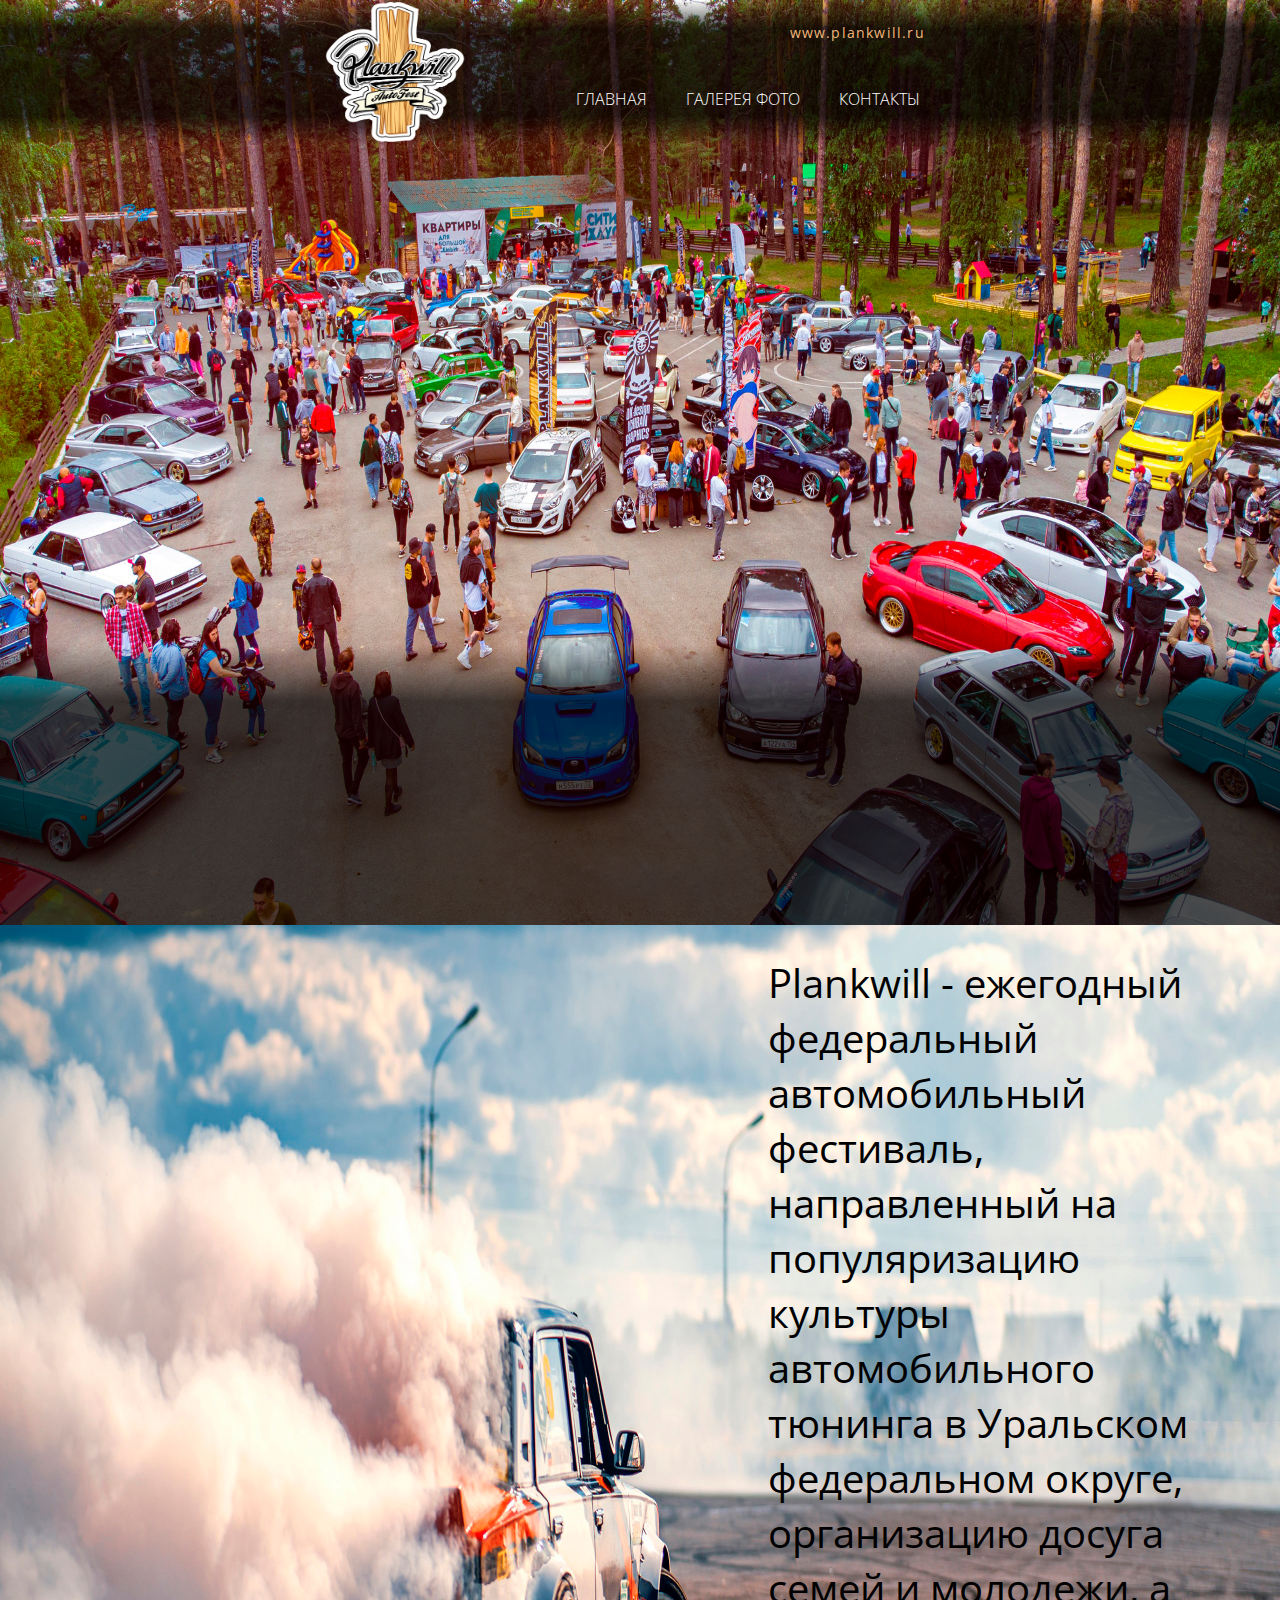
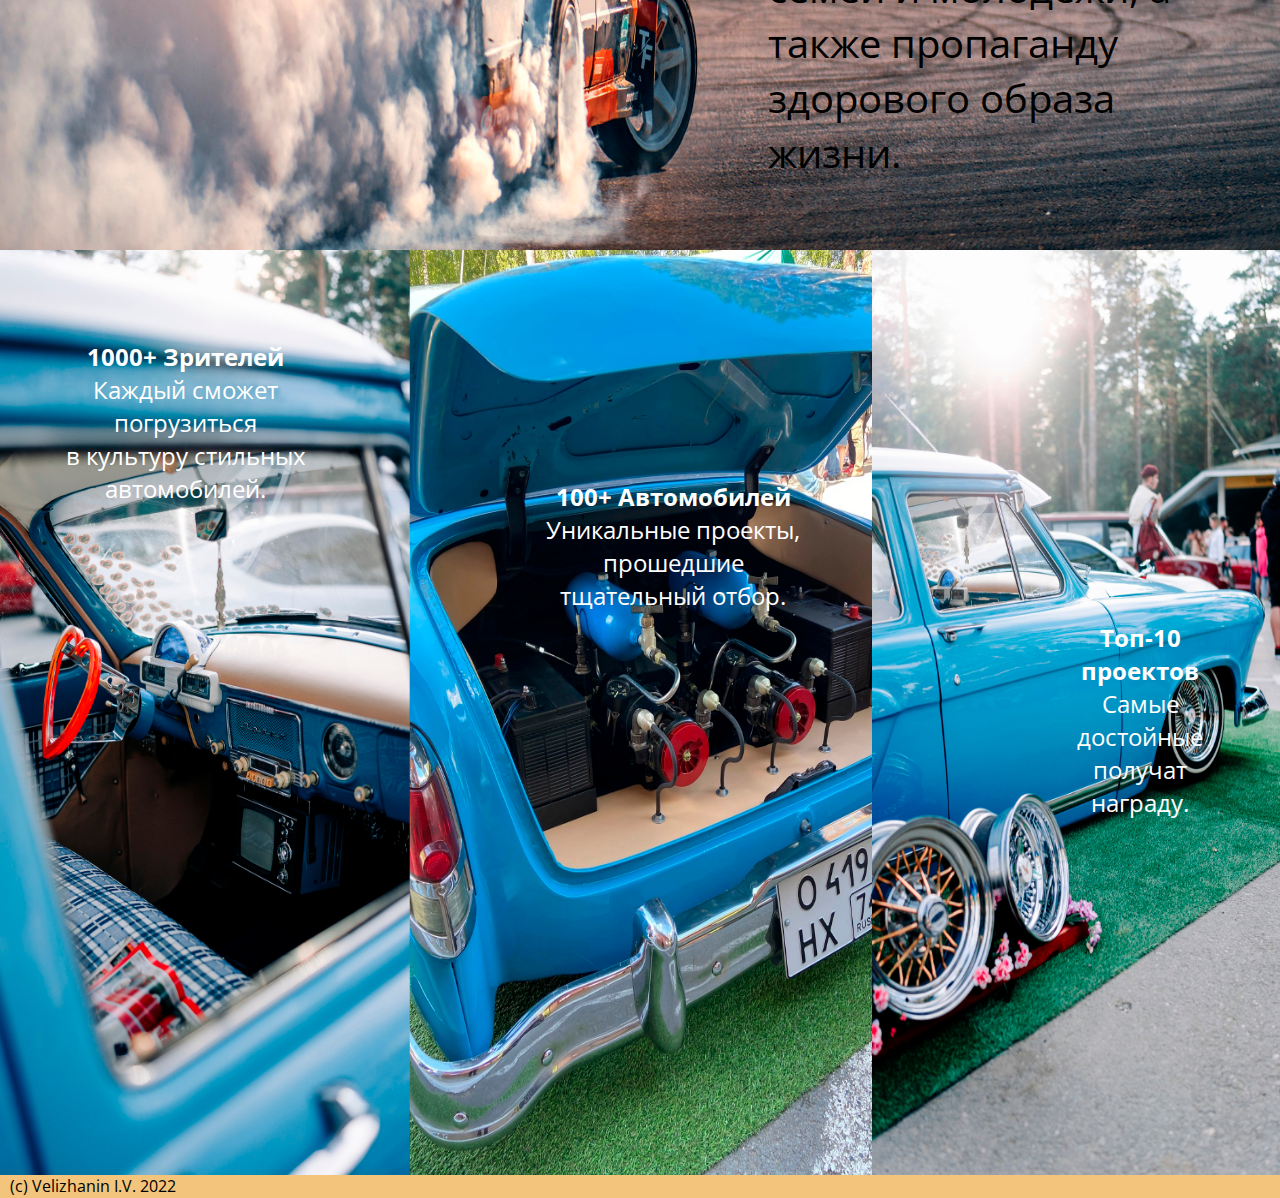
<file: index.html>
﻿<!DOCTYPE html>
<!-- сделать: Главную (немного о нас, программа, билеты) Блог (фоточки с разных годов), О нас,-->
<html lang="en" xmlns="http://www.w3.org/1999/xhtml">
<head>
    <meta charset="utf-8" />
    <link rel='stylesheet' href="style.css">
    <link rel="preconnect" href="https://fonts.googleapis.com">
    <link rel="preconnect" href="https://fonts.gstatic.com" crossorigin>
    <link href="https://fonts.googleapis.com/css2?family=Open+Sans:wght@300;700&display=swap" rel="stylesheet">
    <title>Plankwill 6.0 (stance festival)</title>
</head>
<body>
    <div class="header">
        <div class="cover-top">
            <div class='container'>
                <div class="header-line">
                    <div class="header-logo">
                        <img src="logo.png" width="140" height="140">
                    </div>
                    <div class='holder'>
                        <div class="url">
                            <a class='url-item' href="http://www.plankwill.ru">www.plankwill.ru</a>
                        </div>
                        <div class="nav">
                        <a class='nav-item' href="index.html">ГЛАВНАЯ</a>
                        <a class='nav-item' href="gallery.html">ГАЛЕРЕЯ ФОТО</a>
                        <a class='nav-item' href="about.html">КОНТАКТЫ</a>
                        </div>
                    </div>
                </div>
            </div>
        </div>
        <div class="cover-bottom">
        </div>
        <div class='header_main'>
            <div class='container_main'>
                <div class="main_info">
                Plankwill - ежегодный федеральный автомобильный фестиваль.
                </div>
                <div class="date">
                30 июня 2023 <br>
                База отдыха Кулига-Парк
                </div>
            </div>
        </div>
    </div>
    <div class='header2'>
        <div class="about">
        Plankwill - ежегодный федеральный автомобильный фестиваль, направленный на популяризацию культуры автомобильного тюнинга в Уральском федеральном округе, организацию досуга семей и молодежи, а также пропаганду здорового образа жизни.
        </div>
    </div>
    <div class="header3">
        <div class="stats">
            <div class='viewers'>
            <b>1000+ Зрителей</b> <br>
            Каждый сможет погрузиться<br>
            в культуру стильных автомобилей.
            </div>
            <div class='cars'>
            <b>100+ Автомобилей</b> <br>
            Уникальные проекты, <br>
            прошедшие тщательный отбор.
            </div>
            <div class ='top'>
            <b>Топ-10 проектов</b> <br>
            Самые достойные <br>
            получат награду.
            </div>
        </div>     
    </div>
    <div class="ending">
        <div class='author'>
           (c) Velizhanin I.V. 2022
        </div>
    </div>
</body>
</html>
</file>
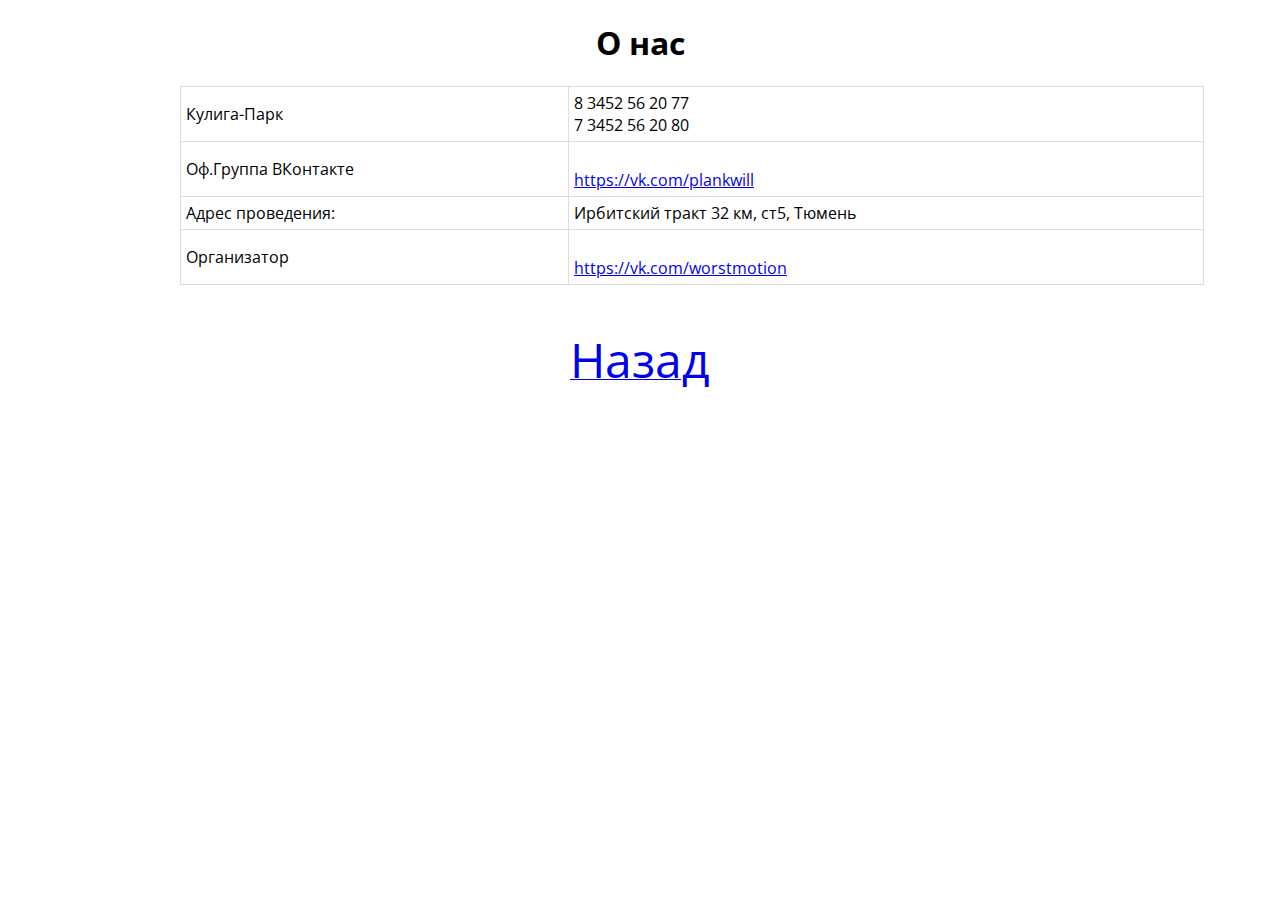
<file: about.html>
<!DOCTYPE html>
<html lang="en" xmlns="http://www.w3.org/1999/xhtml">
<head>
    <meta charset="utf-8" />
    <link rel='stylesheet' href="style.css">
    <link rel="preconnect" href="https://fonts.googleapis.com">
    <link rel="preconnect" href="https://fonts.gstatic.com" crossorigin>
    <link href="https://fonts.googleapis.com/css2?family=Open+Sans:wght@300;700&display=swap" rel="stylesheet">
    <title>Plankwill 6.0 (stance festival) about</title>
</head>
<body>
    
    <h1 style="text-align: center;">О нас</h1>
    <table class="table">
	<tbody>
		<tr>
			<td>Кулига-Парк</td>
			<td>8 3452 56 20 77 <br> 7 3452 56 20 80</td>
		</tr>
	</tbody>
    <tbody>
		<tr>
			<td>Оф.Группа ВКонтакте</td>
			<td><a href="https://vk.com/plankwill"><br>https://vk.com/plankwill</a></td>
	</tbody>   
    <tbody>
		<tr>
			<td>Адрес проведения:</td>
			<td>Ирбитский тракт 32 км, ст5, Тюмень</td>
	</tbody> 
    <tbody>
		<tr>
			<td>Организатор</td>
			<td><a href="https://vk.com/worstmotion"><br>https://vk.com/worstmotion</a></td>
	</tbody> 
</table>
    <div style="text-align: center;">	
    <a href="index.html"><br><font size='20'>Назад</font></a>
    </div>
</body>
</html>
</file>
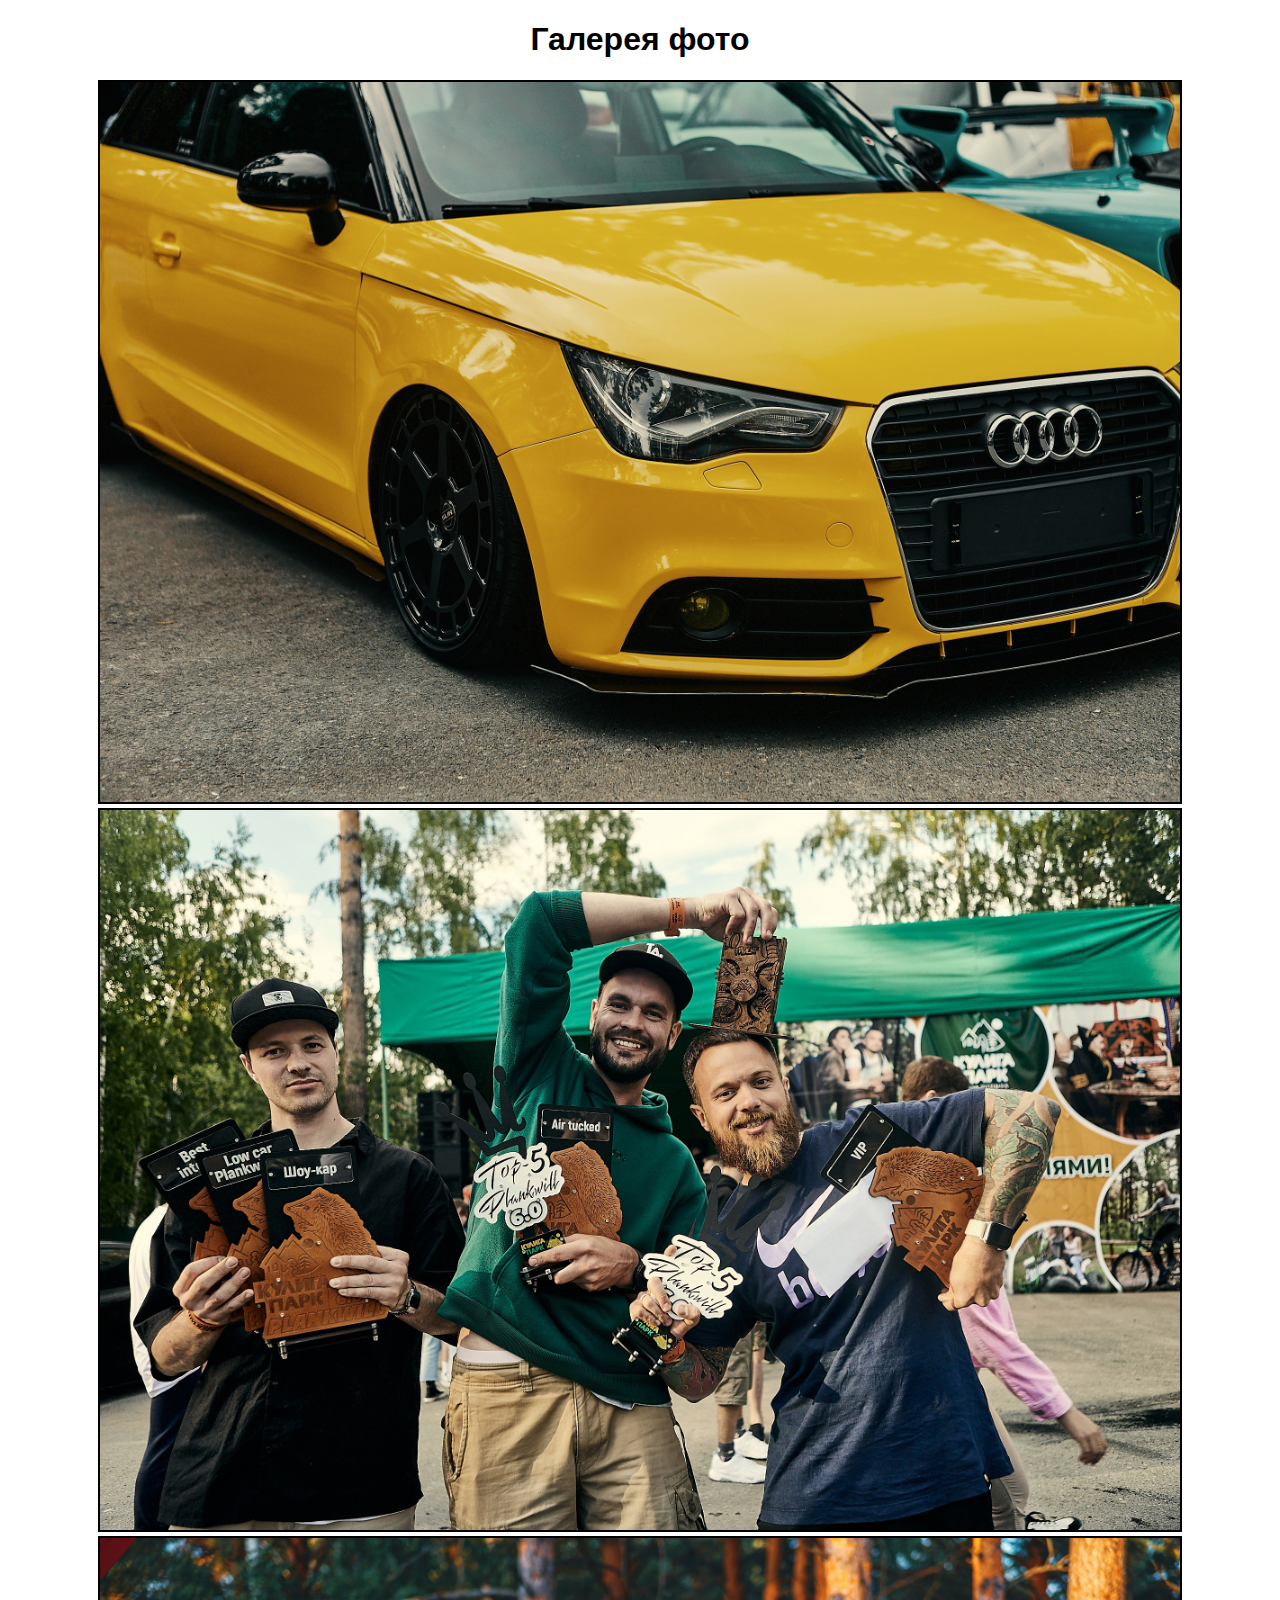
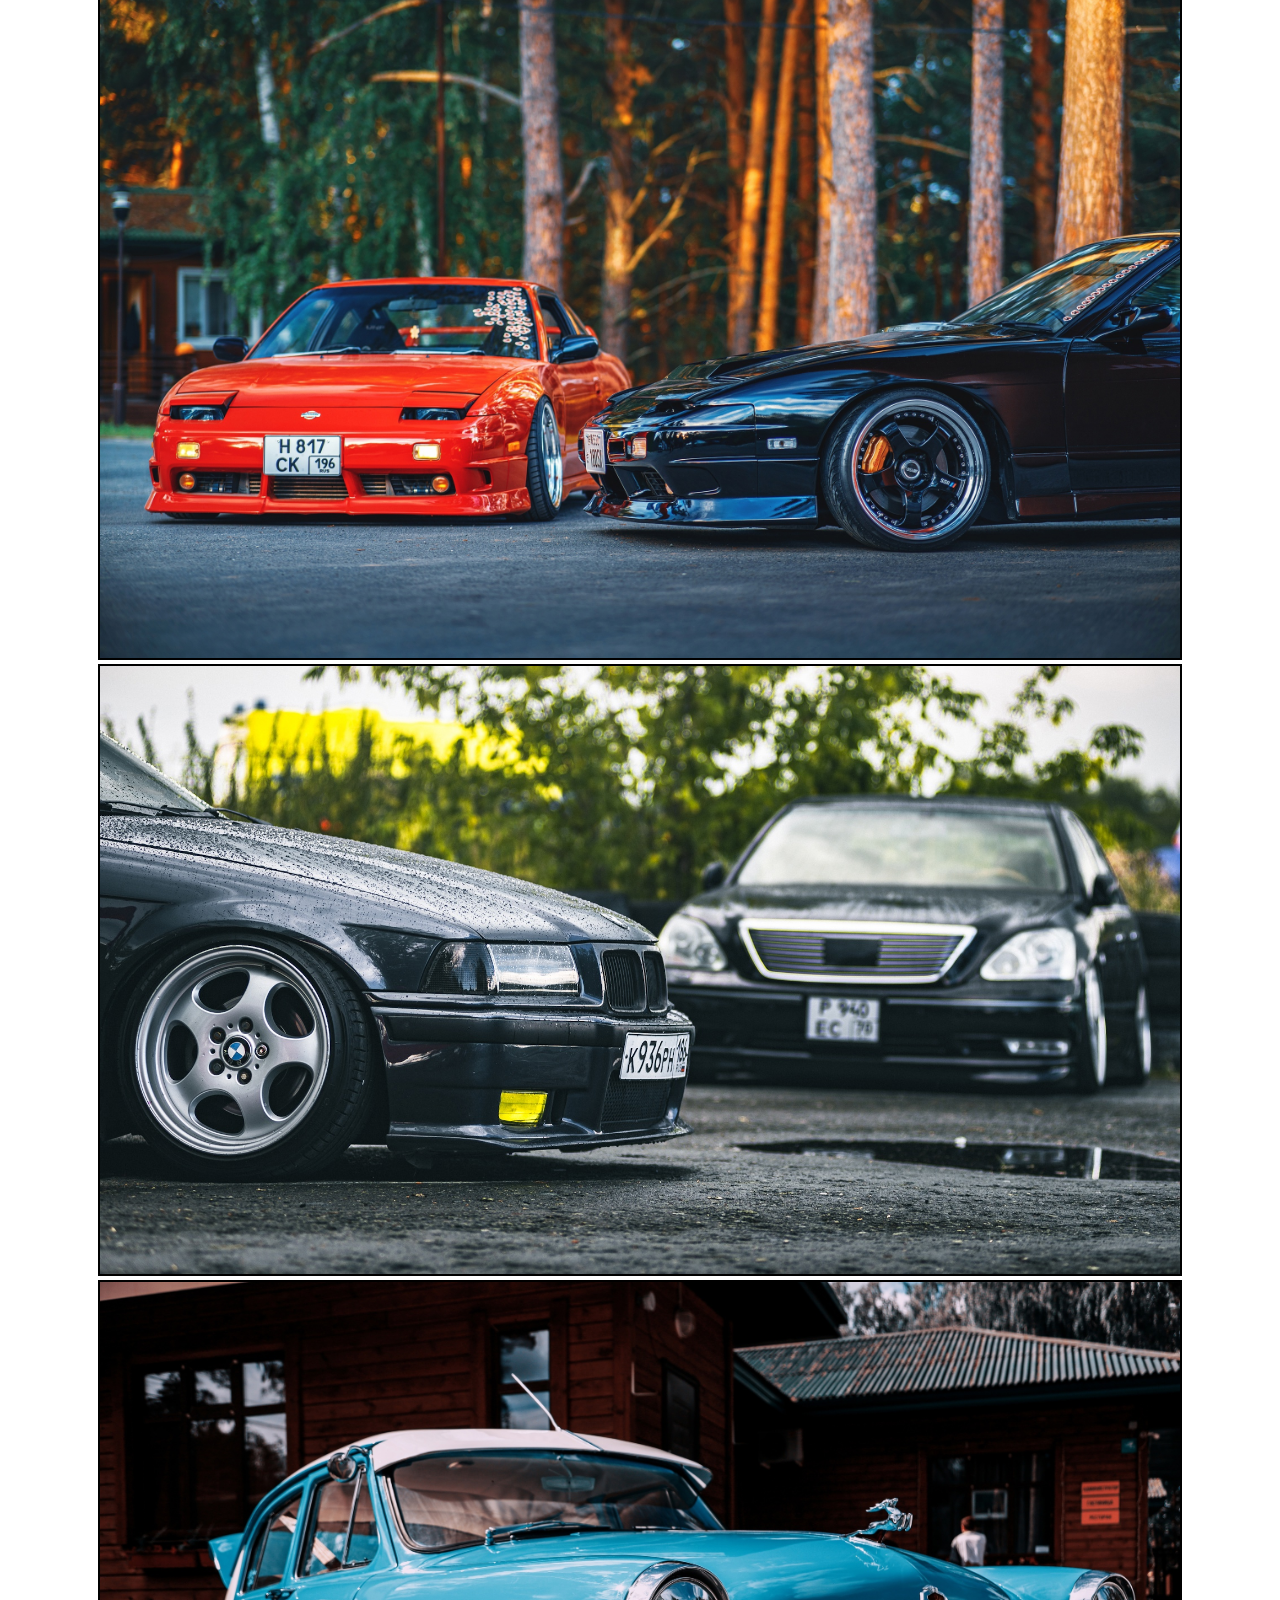
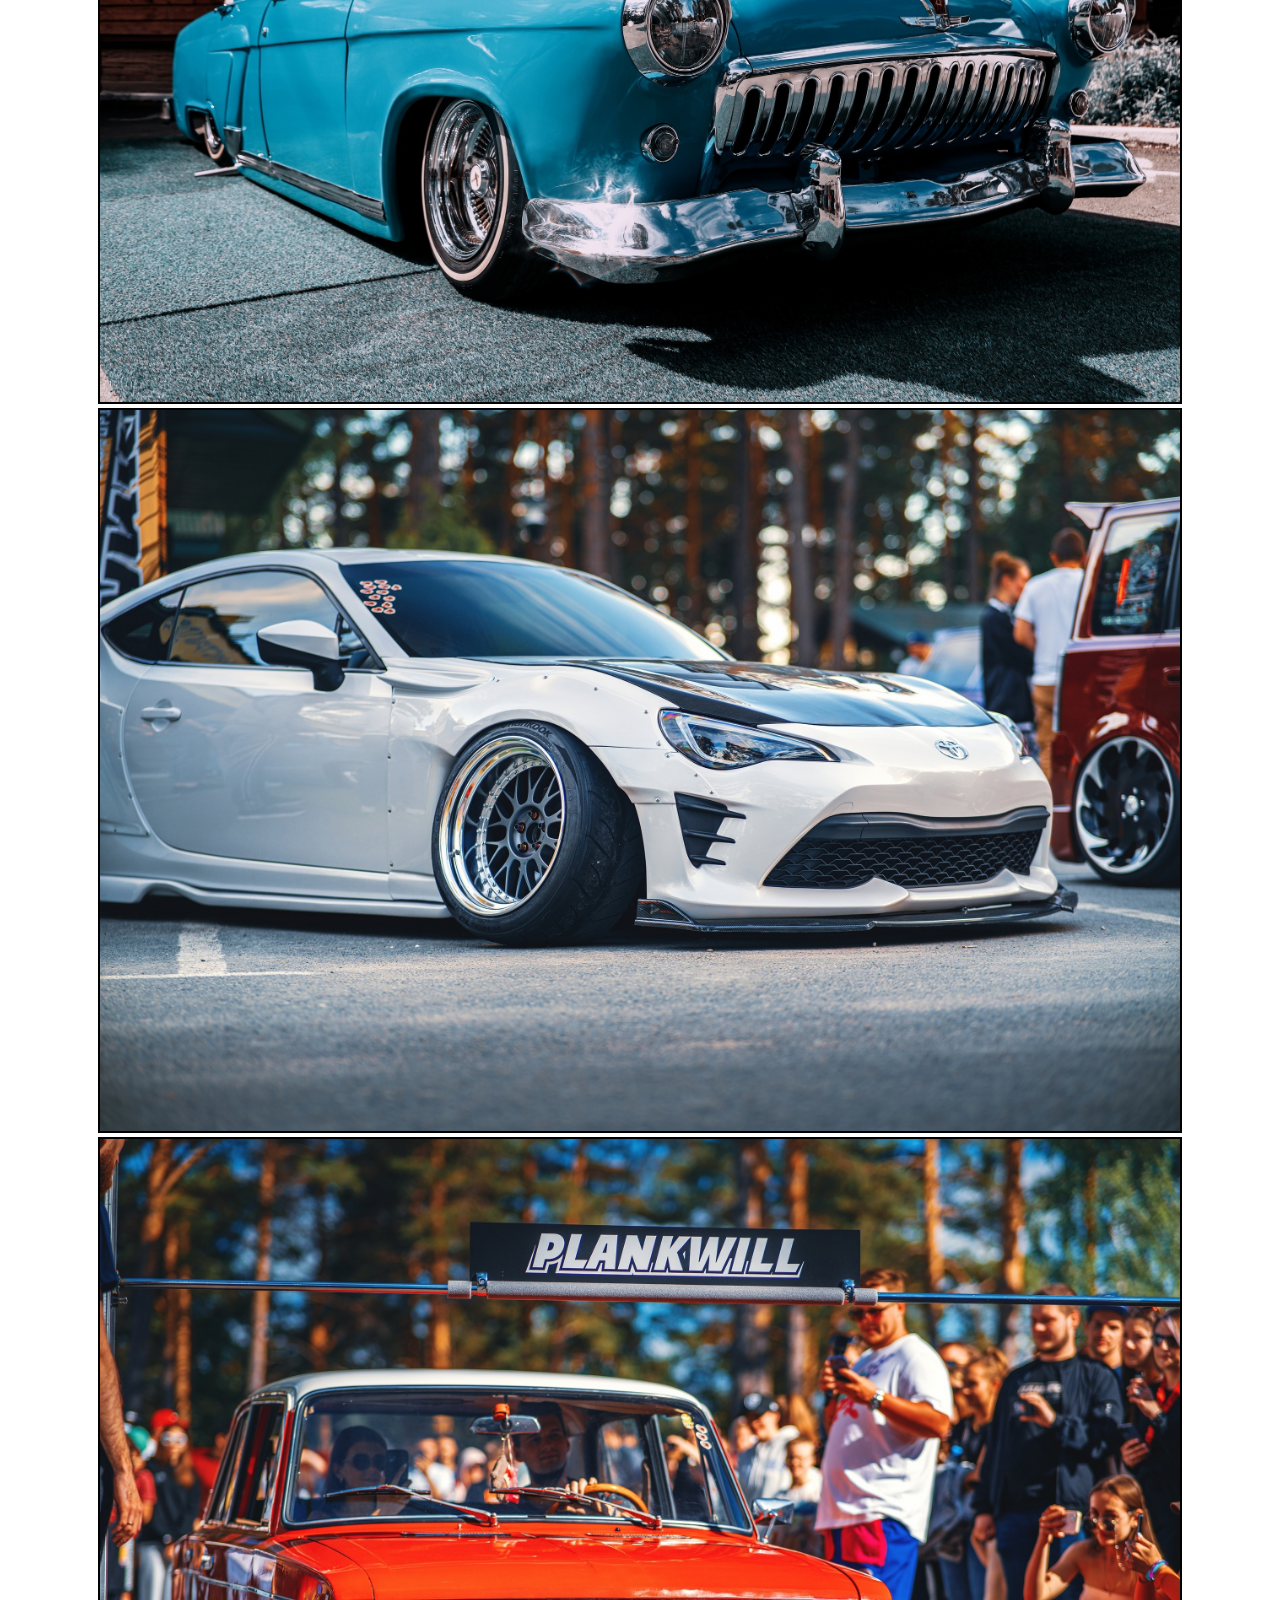
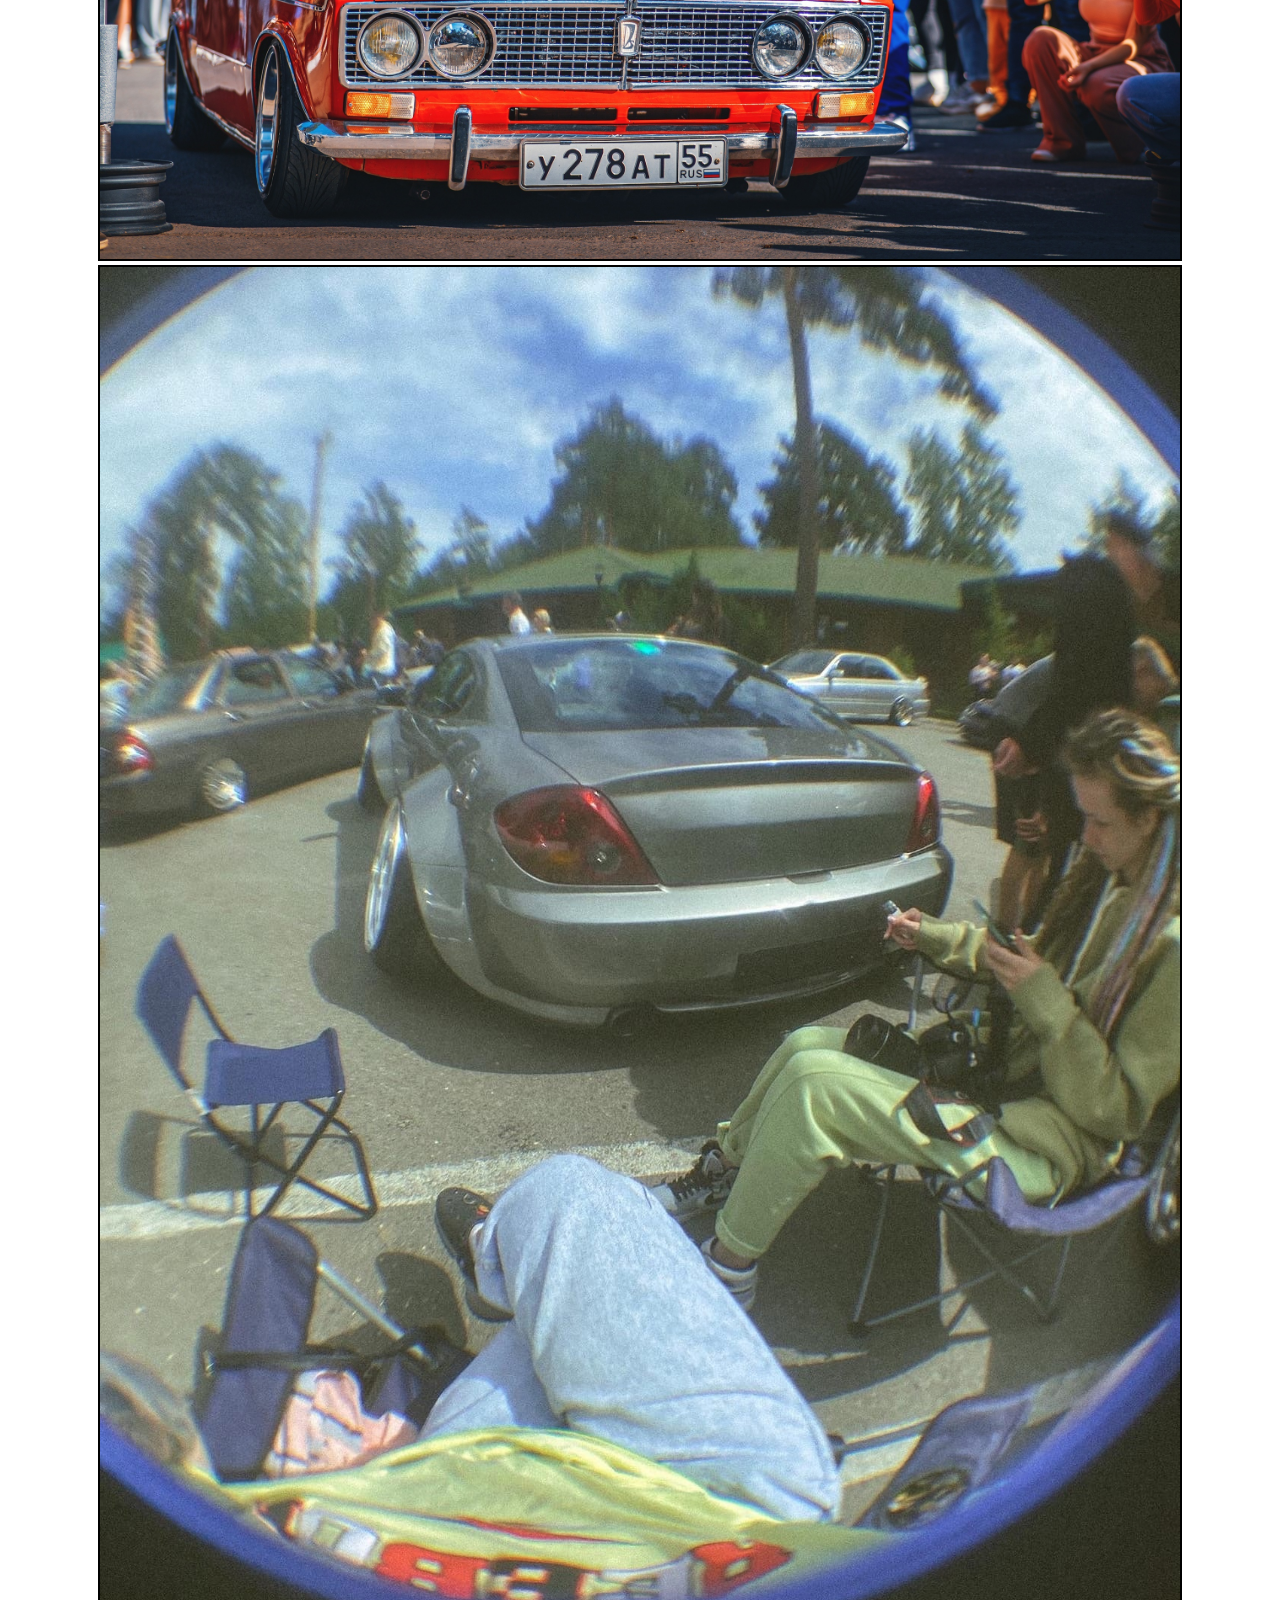
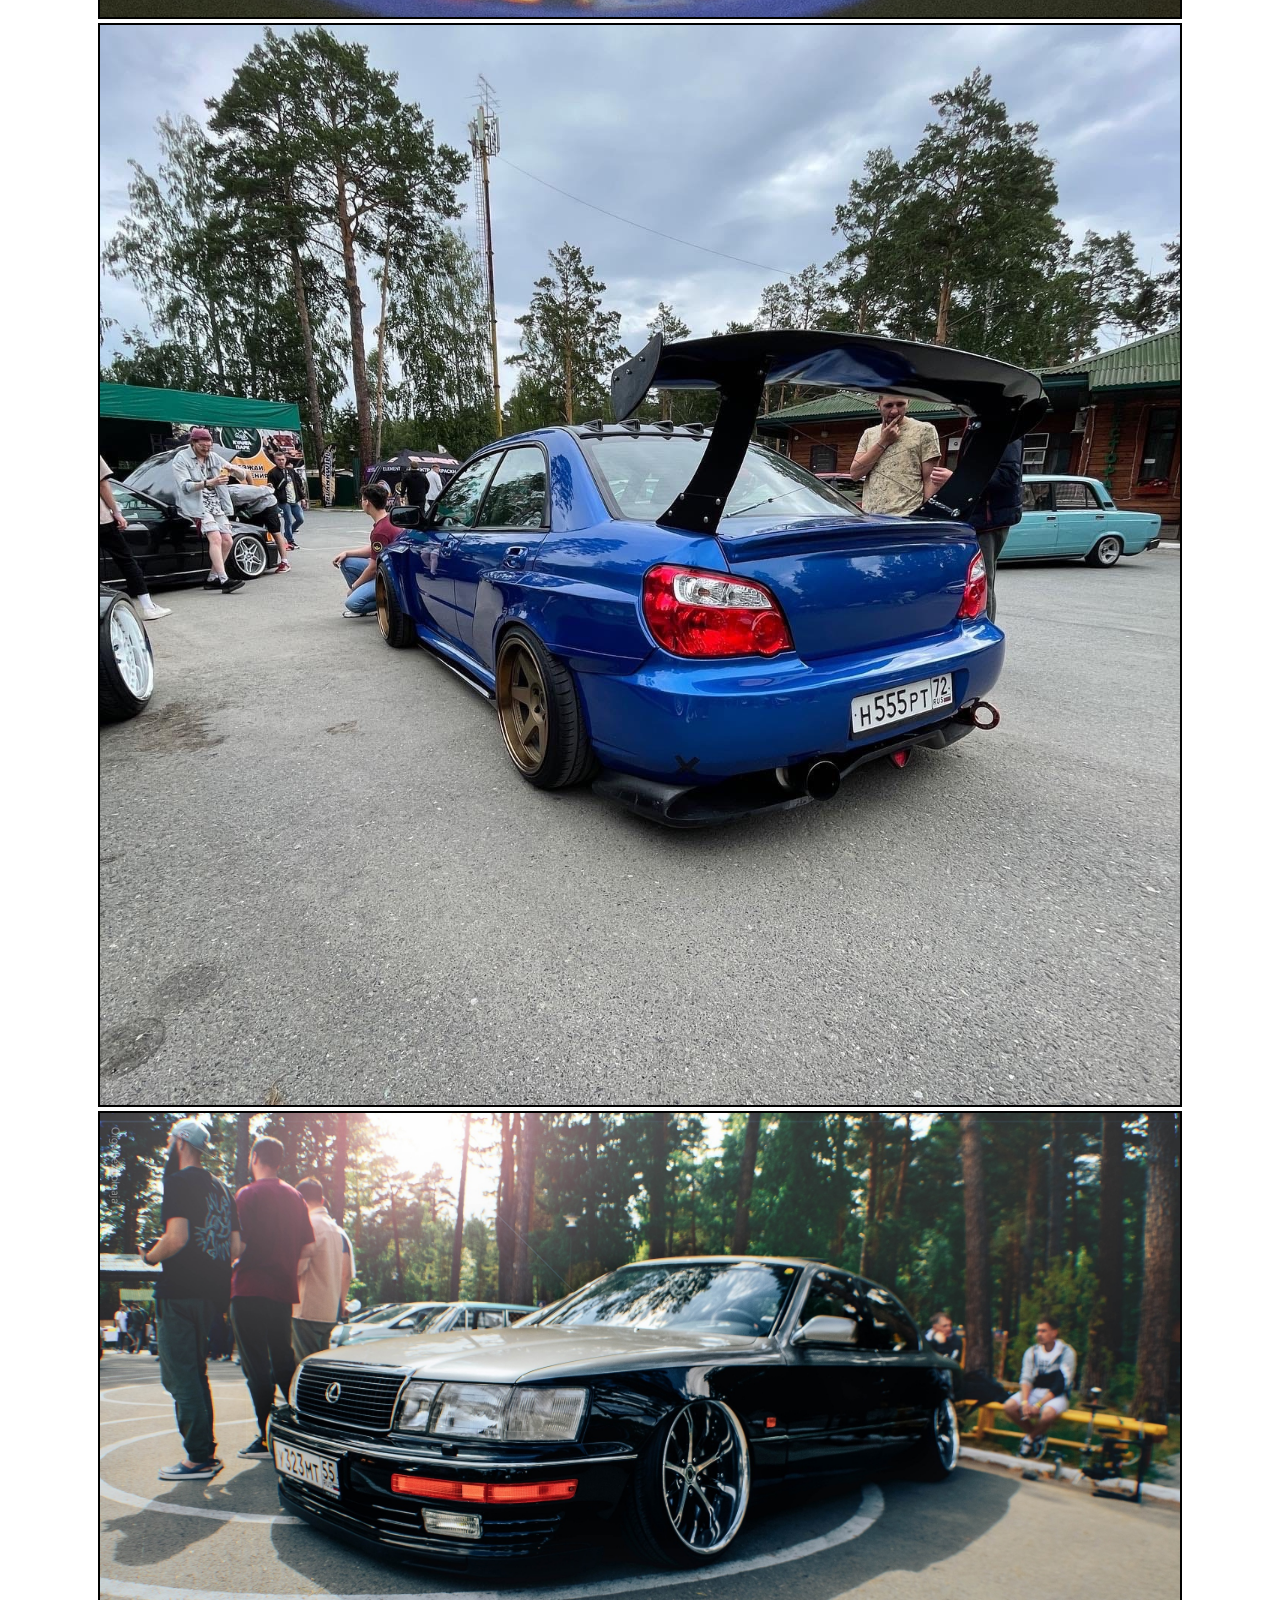
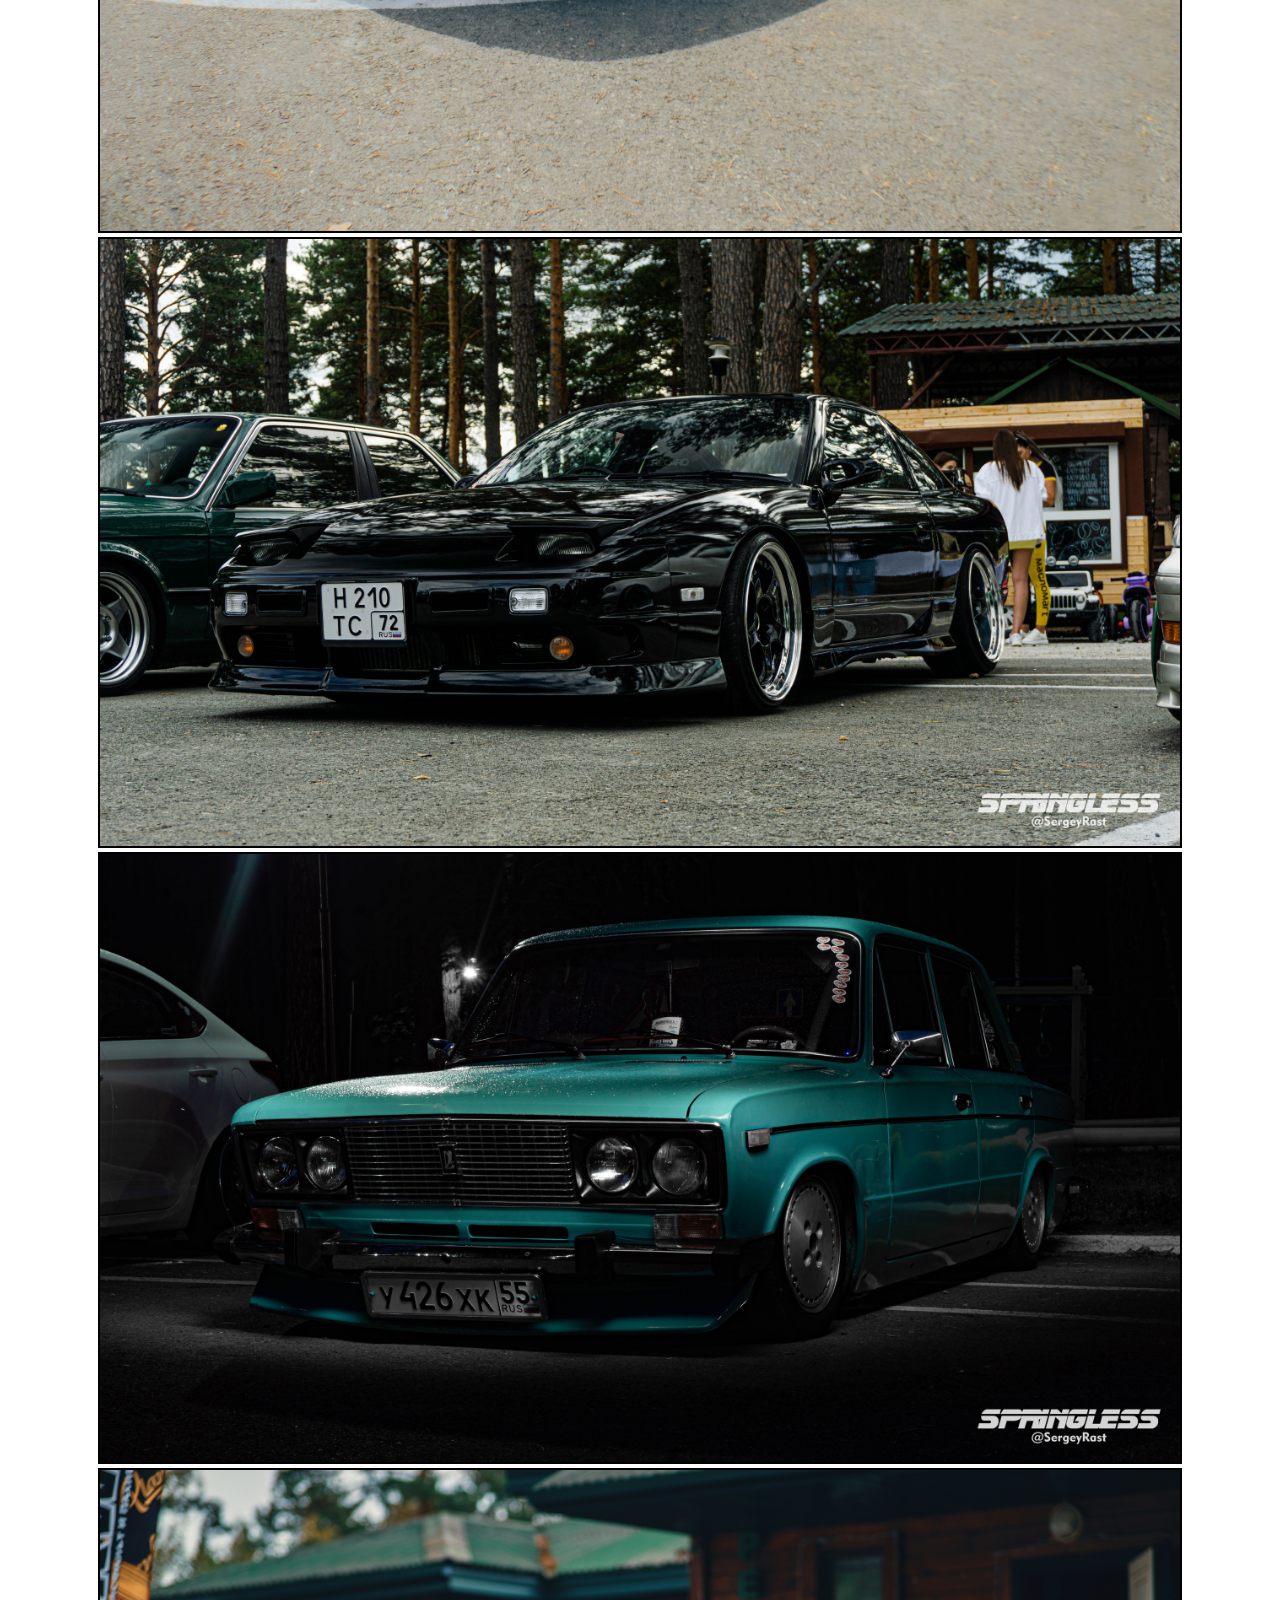
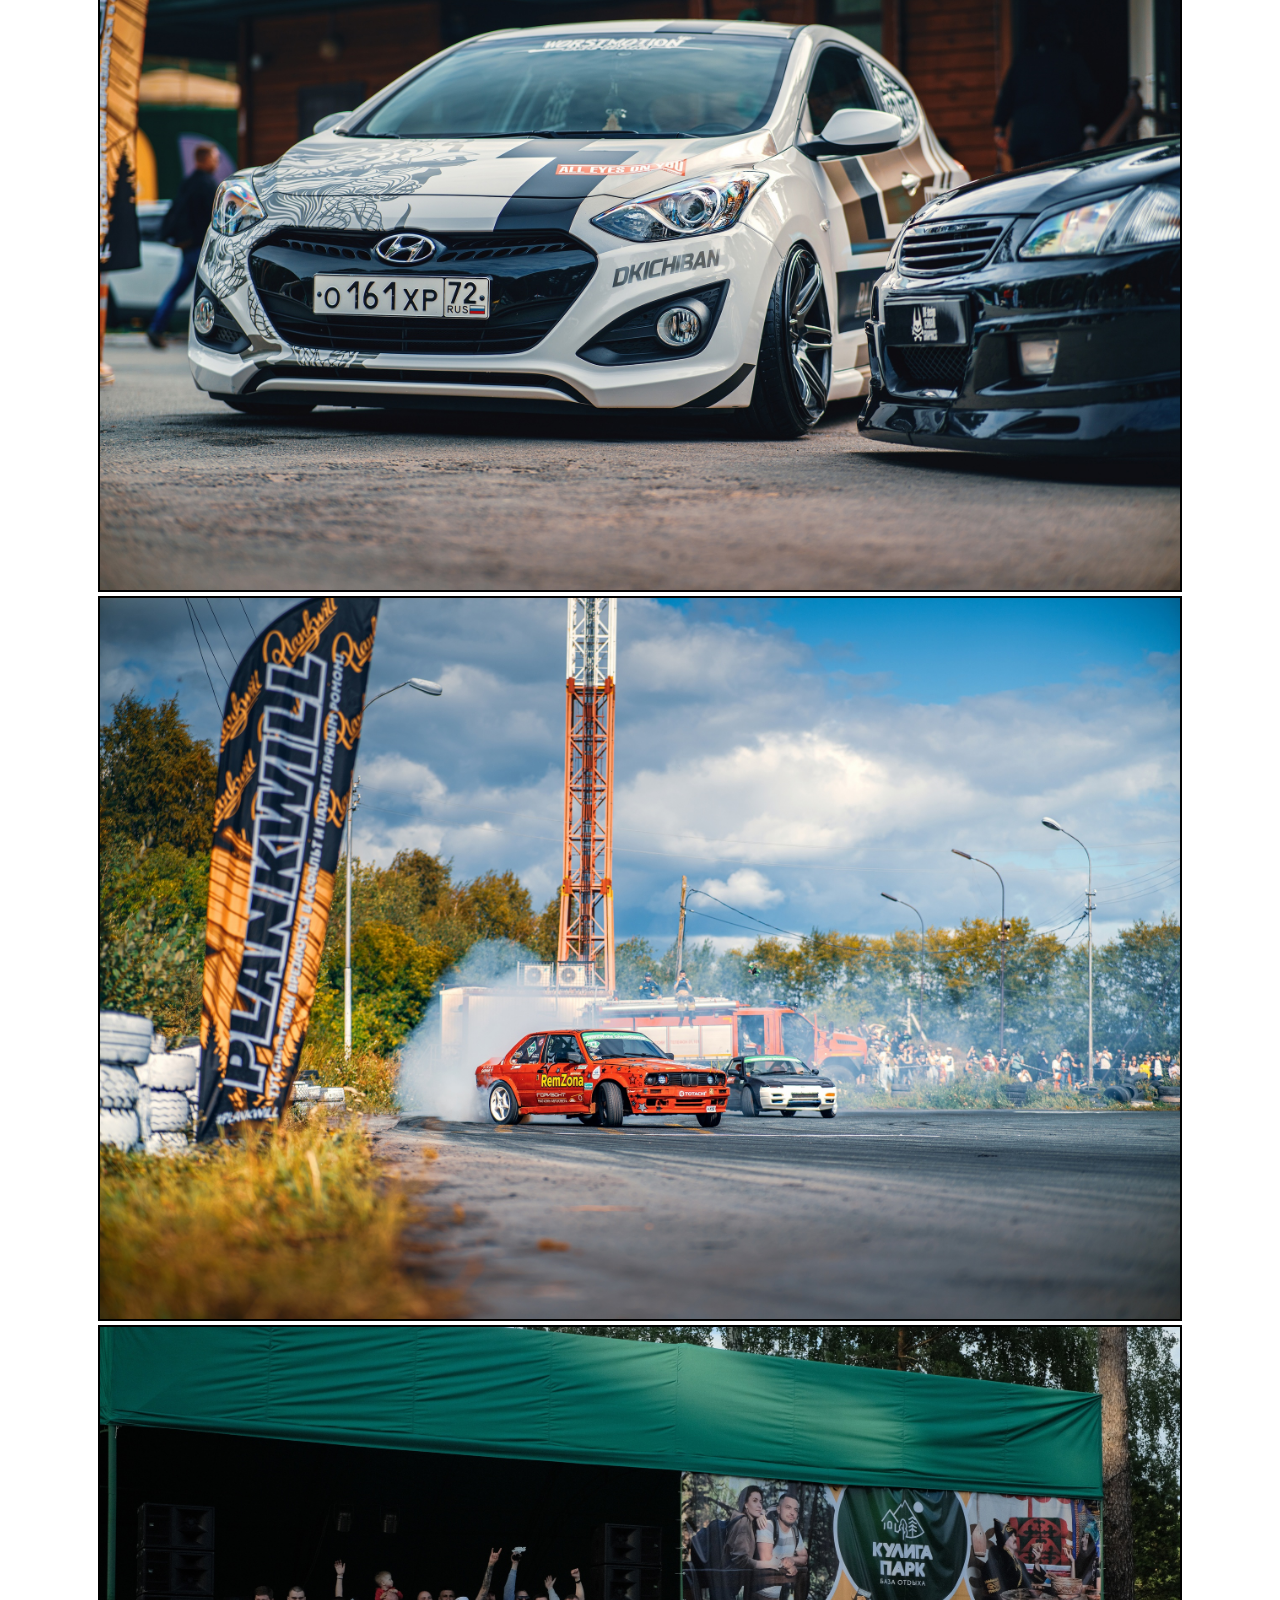
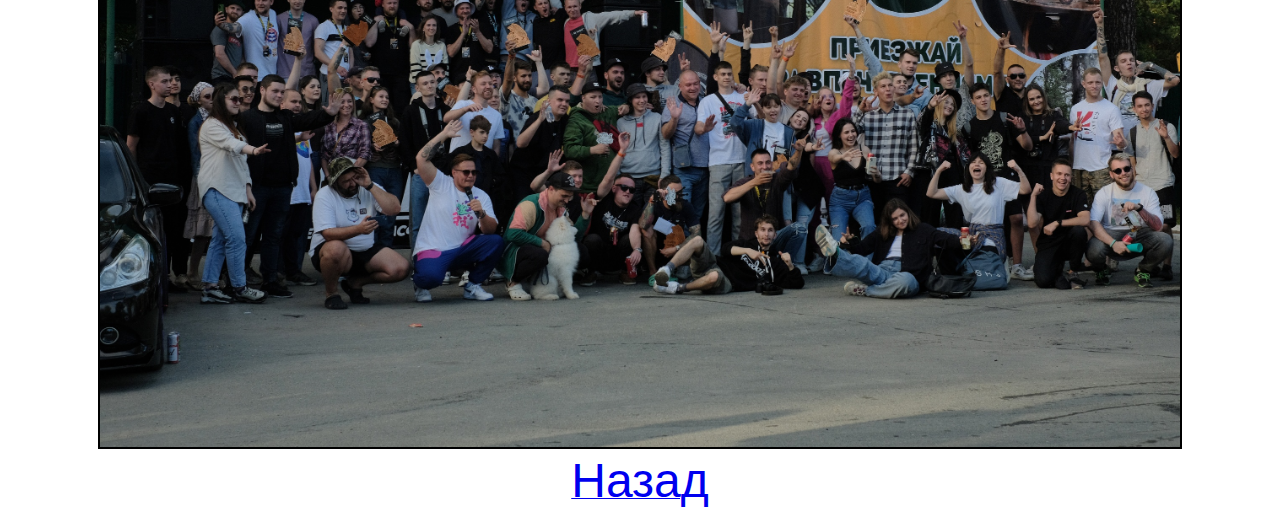
<file: gallery.html>
<!DOCTYPE html>
<html lang="en" xmlns="http://www.w3.org/1999/xhtml">
<head>
    <meta charset="utf-8" />
    <link rel='stylesheet' href="style.css">
    <title>Plankwill 6.0 (stance festival) gallery</title>
</head>
<body>
    
    <h1 style="text-align: center;">Галерея фото</h1>
    <div style="text-align: center;">		   
	<img src="img1.jpg" border="2" width='1080'/>	
    <img src="img2.jpg" border="2" width='1080'/>	
    <img src="img3.jpg" border="2" width='1080'/>
    <img src="img4.jpg" border="2" width='1080'/>
    <img src="img5.jpg" border="2" width='1080'/>	
    <img src="img6.jpg" border="2" width='1080'/>		
    <img src="img7.jpg" border="2" width='1080'/>	
    <img src="img8.jpg" border="2" width='1080'/>
    <img src="img9.jpg" border="2" width='1080'/>
    <img src="img10.jpg" border="2" width='1080'/>
    <img src="img11.jpg" border="2" width='1080'/>	
    <img src="img12.jpg" border="2" width='1080'/>	
    <img src="img13.jpg" border="2" width='1080'/>
    <img src="img14.jpg" border="2" width='1080'/>
    <img src="img15.jpg" border="2" width='1080'/>
    <a href="index.html"><br><font size='20'>Назад</font></a>	
    </div>
</body>
</html>
</file>
<file: style.css>
﻿body{
    margin: 0px;
    padding: 0;
    font-family: 'Open Sans', sans-serif;
    
}

.container{
    height: 145px;
    margin: 0px 270px;
}

.header{
    background-image: url(bg.jpg);
    height: 925px;
    background-repeat: no-repeat;
    background-size: 100% 100%;
    
}

.header-logo{
    position: relative;
    top: 2px;
}

.cover-top{
    background: linear-gradient(rgba(0,0,0,0) ,rgba(0,0,0,0.7) 20%, rgba(0,0,0,0.7) 80%, rgba(0,0,0,0));
    position: relative;
    top: 0;
    bottom: 0;
    left: 0;
    right: 0;
}

.header-line{
    display: flex;
    align-items: center;
    font-family: 'Open Sans', sans-serif;
    justify-content: space-around;
}


.url{
    position: relative;
    text-align: right;
    top: -30px;
    left: -30px;
}

.url-item{
    color: #f1b67b;
    text-decoration: none;
    font-size: 14px;
    letter-spacing: 1.2px;
}

.nav{
    position: relative;
    top: 15px;
    
}

.nav-item{
    color: white;
    text-decoration: none;
    font-size: 16px;
    font-weight: 200;
    margin-right: 35px;
    
}

.header_main{
    font-weight: 200;
    text-align: center;
    color: white;
    text-decoration: none;
    font-size: 30px;
    opacity: 0;
    animation: ani 2.5s forwards;
}

@keyframes ani {
  0% {opacity: 0;}
  100% {opacity: 1;}
}

.container_main{
    position: relative;
    top: 280px;
    margin: 0px 32%;
}

.cover-bottom{
    background: linear-gradient(to top, rgba(0,0,0,0.7) 80%, rgba(0,0,0,0));
    height: 280px;
    background-size: cover;
    position: relative;
    top: 500px;
}

.header2{
    background-image: url(bg2.jpg);
    height: 925px;
    background-repeat: no-repeat;
    background-size: 100% 100%;
}

.about{
    position: relative;
    top: 30px;
    /* top | right | bottom | left */
    margin: 0 5% 0 60%;
    font-size: 40px;
}

.header3{
    background-image: url(bg3.jpg);
    height: 925px;
    background-repeat: no-repeat;
    background-size: 100% 100%;
}

.stats{
    display: flex;
    justify-content: center;
}

.viewers{
    position: relative;
    color: white;
    text-align: center;
    font-size: 24px;
    top: 2%;
    margin-right: 16%;
    margin-top: 7%;
    
    padding-left: 3%;
    /* left: 4%; */
}

.cars{
    position: relative;
    color: white;
    text-align: center;
    font-size:24px;
    top: 45%;
    margin-right: 20%;
    margin-top: 18%;
    /* left: 10%; */
}

.top{
    position: relative;
    color: white;
    text-align: center;
    font-size: 24px;
    top: 75%;
    margin-top: 29%;
    margin-right: 5%;
    /* left: 20%; */
}

.ending{
    background-color: #f2c47c;
    height: 23px;
}

.author{
    margin-left: 10px;
}

.table {
	width: 80%;
	margin-bottom: 20px;
	border: 1px solid #dddddd;
	border-collapse: collapse; 
    margin-left: 180px;
    margin-right: 180px;
}
.table th {
	font-weight: bold;
	padding: 5px;
	background: #efefef;
	border: 1px solid #dddddd;
}
.table td {
	border: 1px solid #dddddd;
	padding: 5px;
}
</file>
